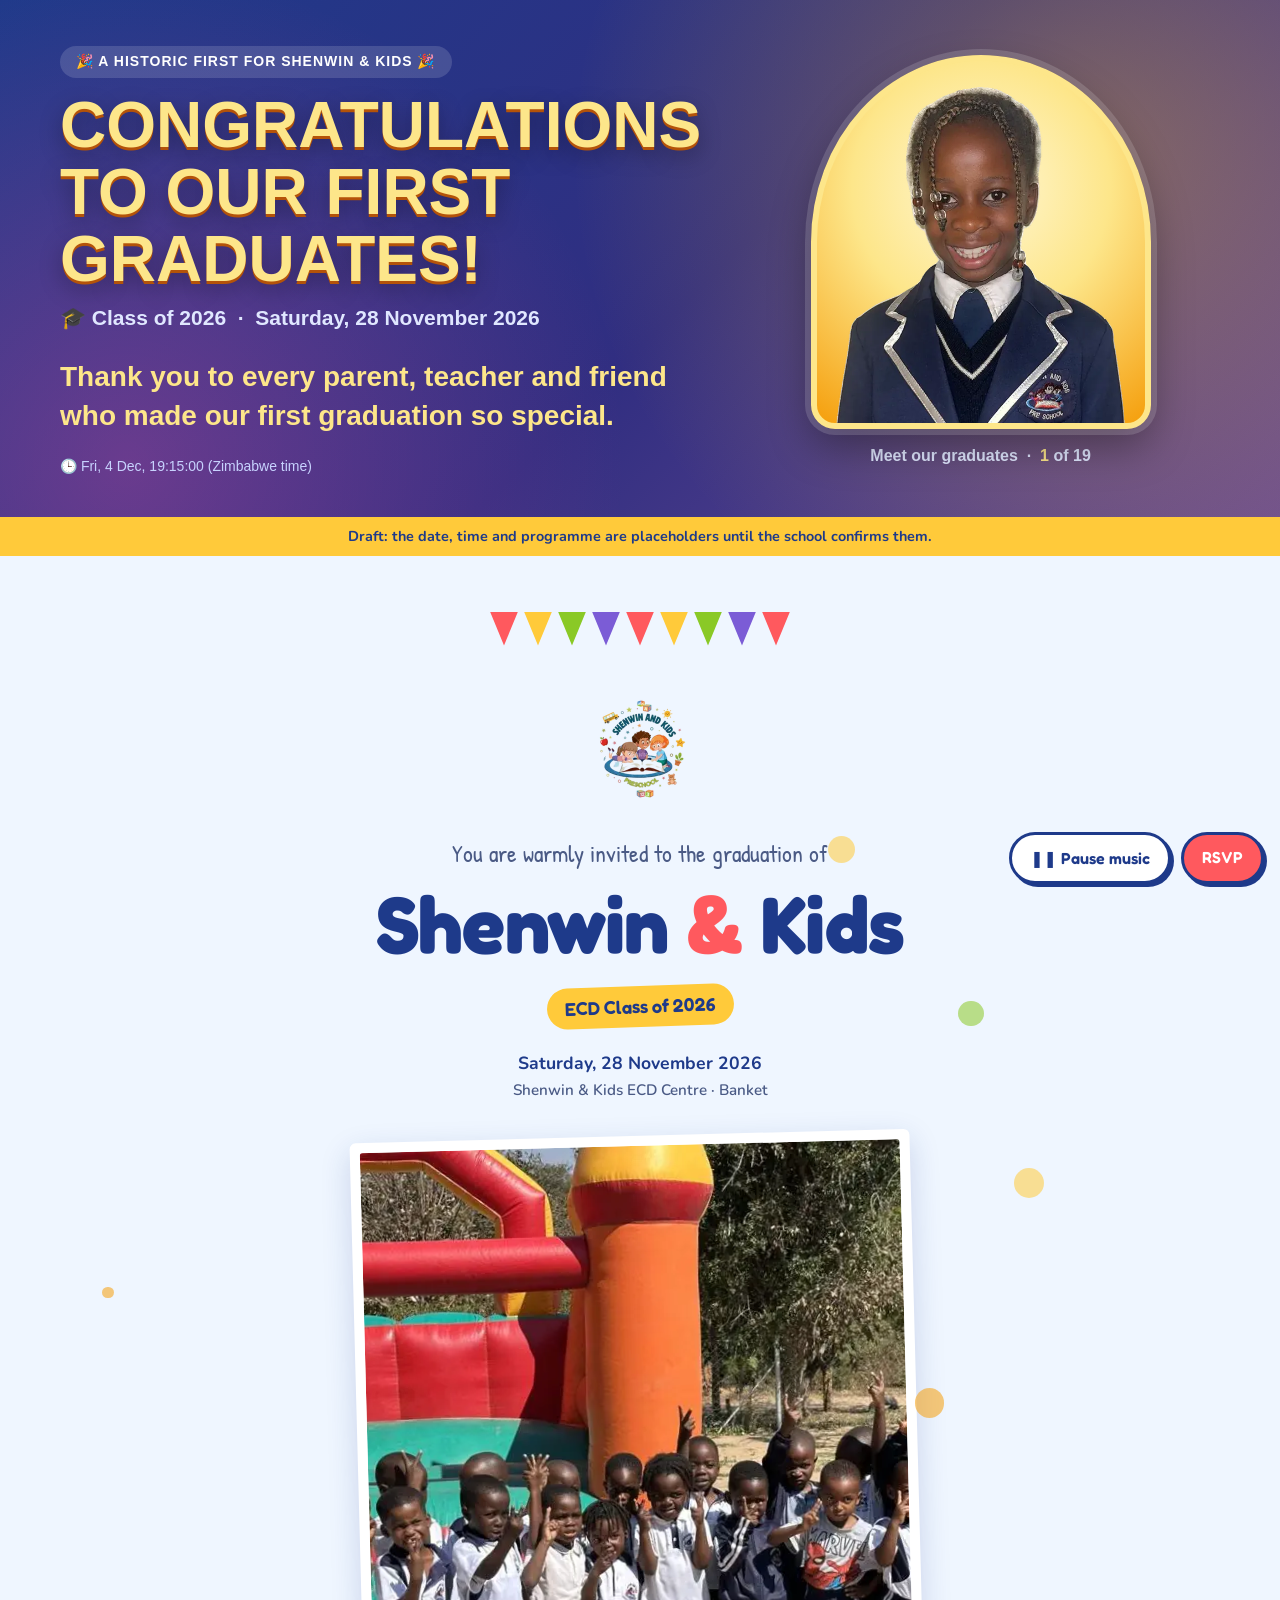
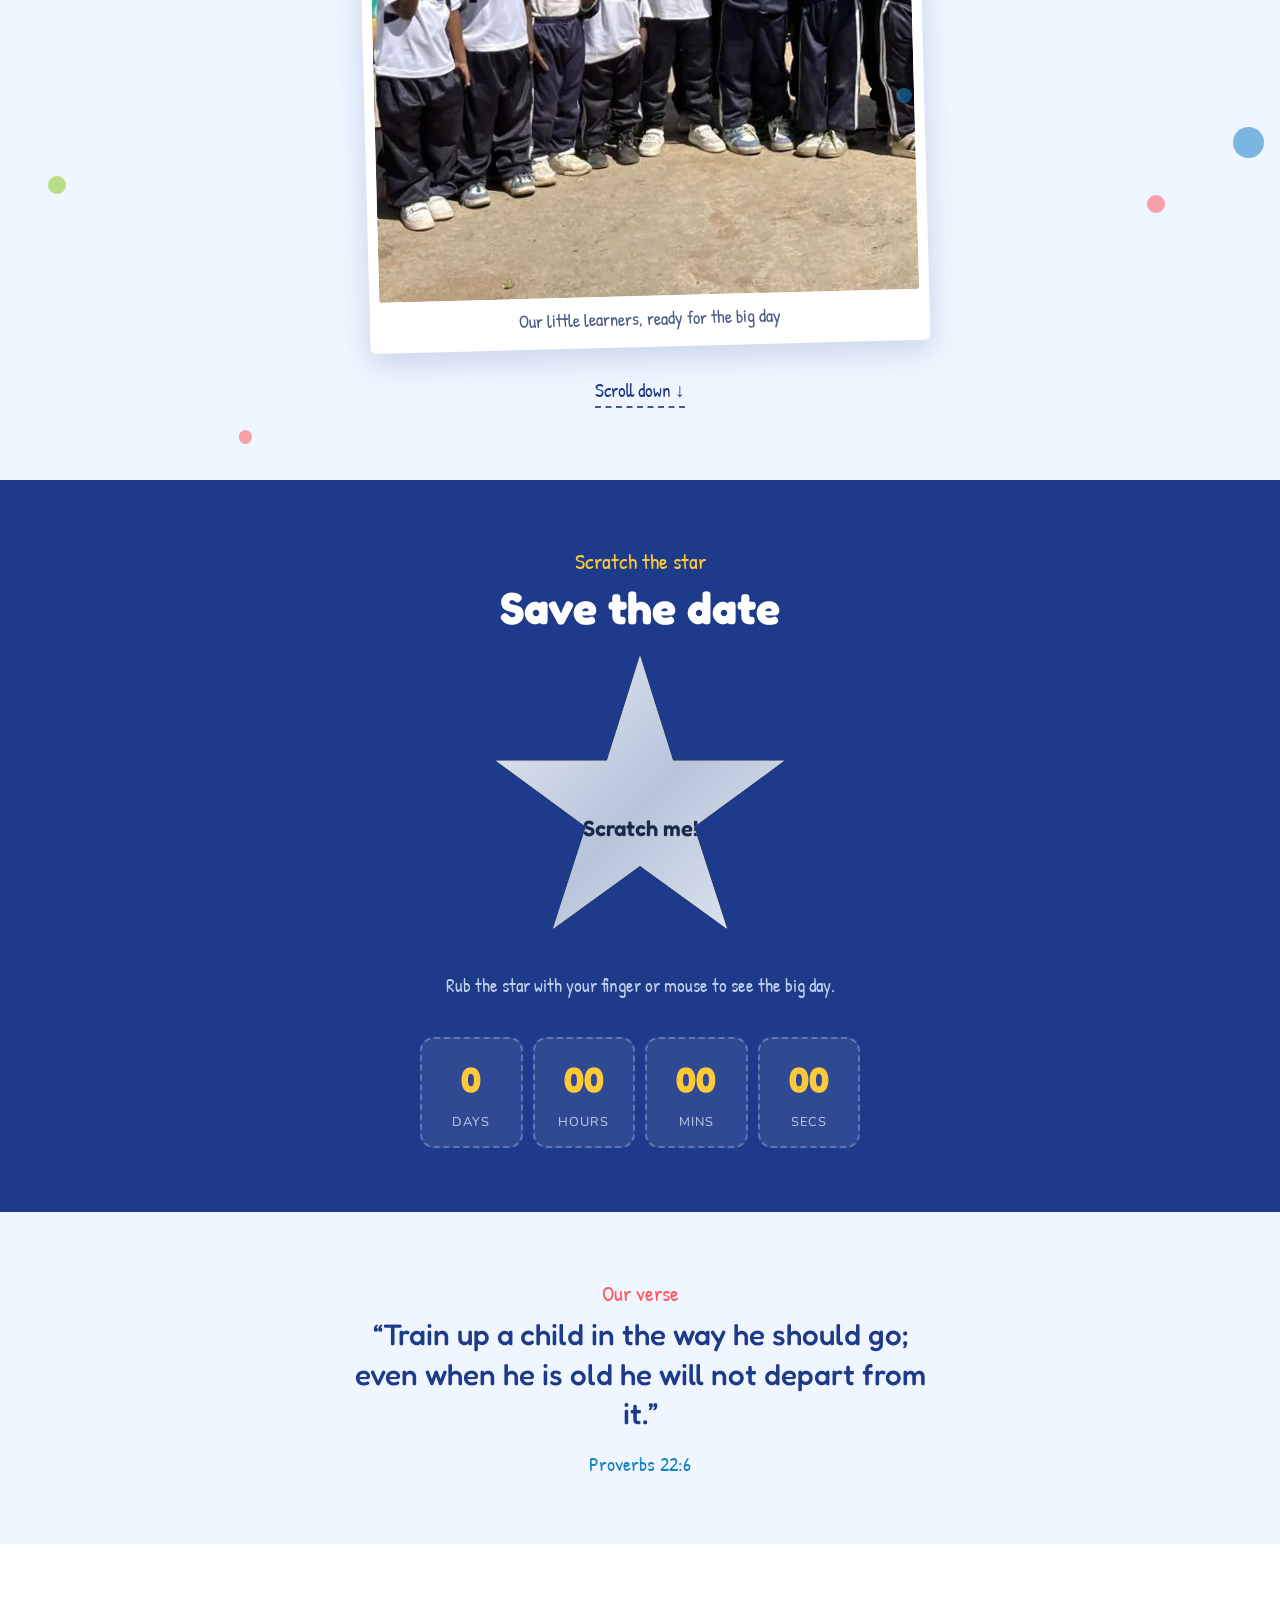
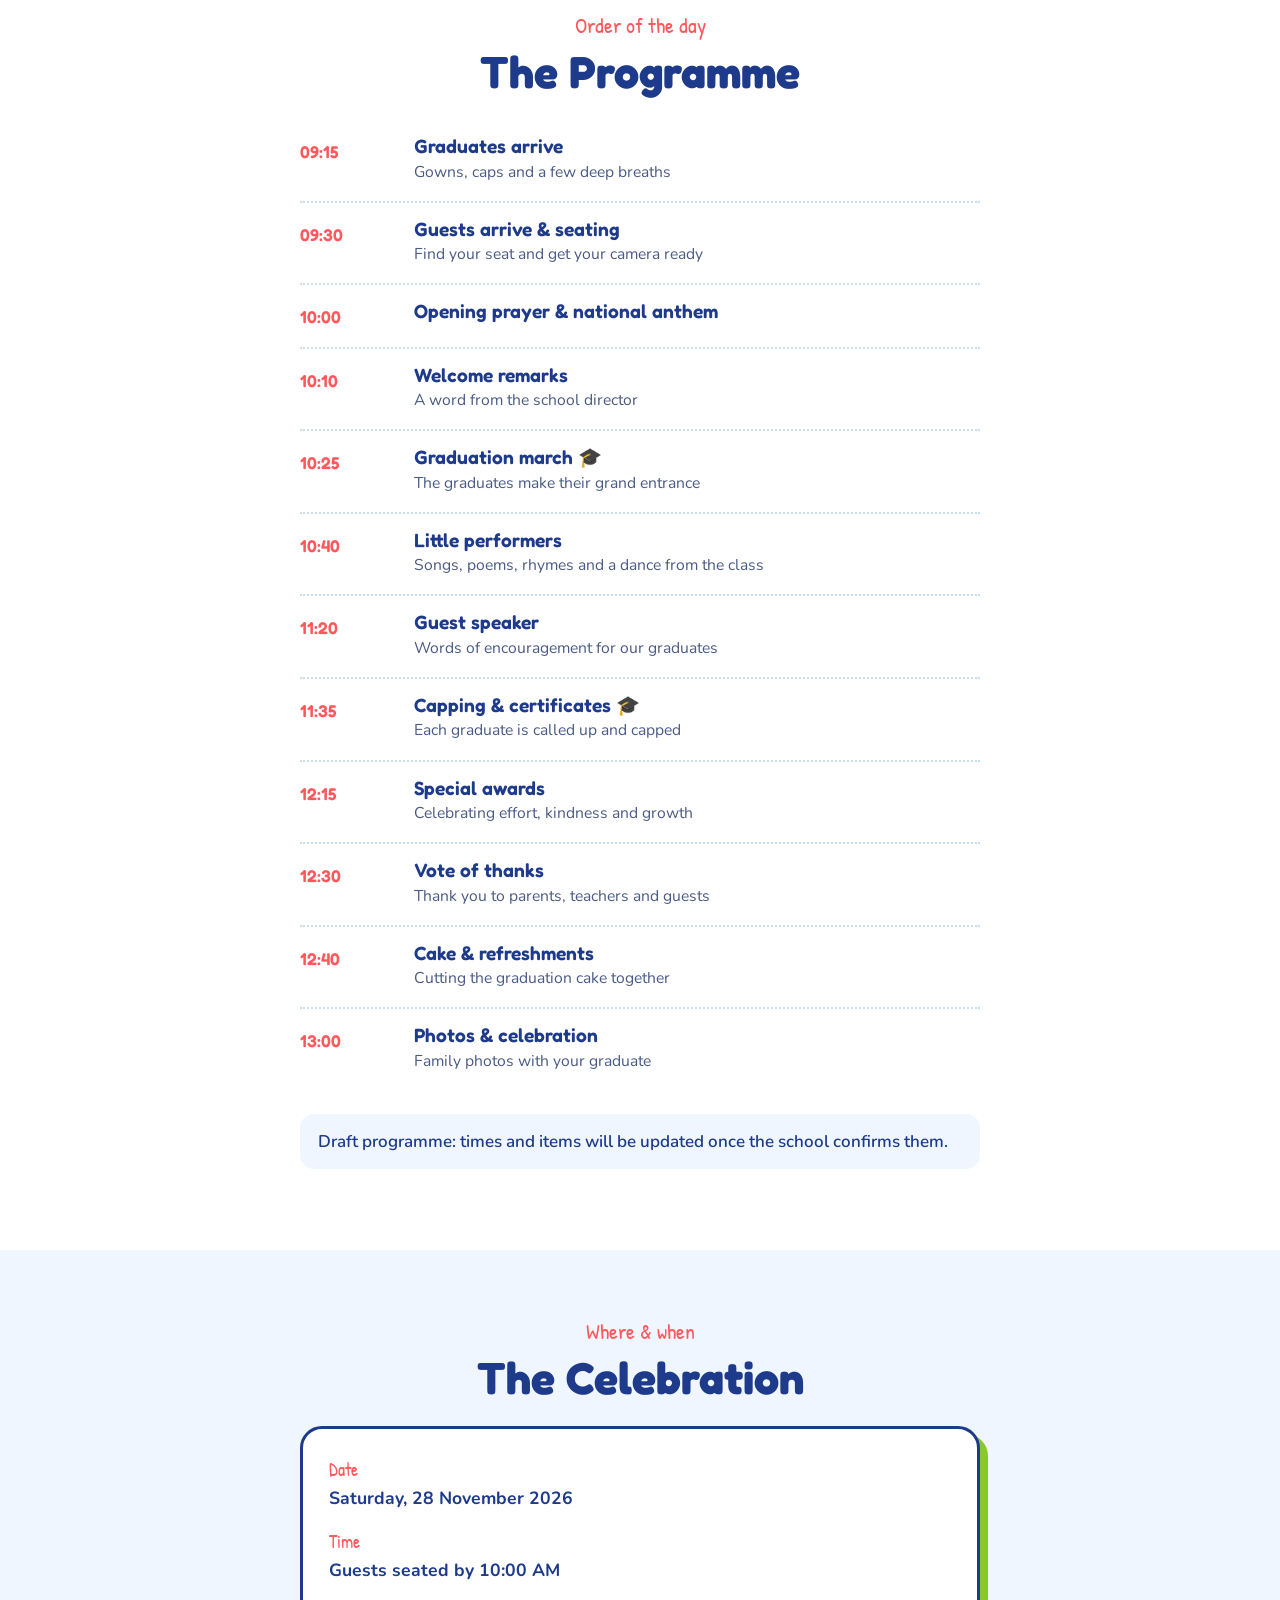
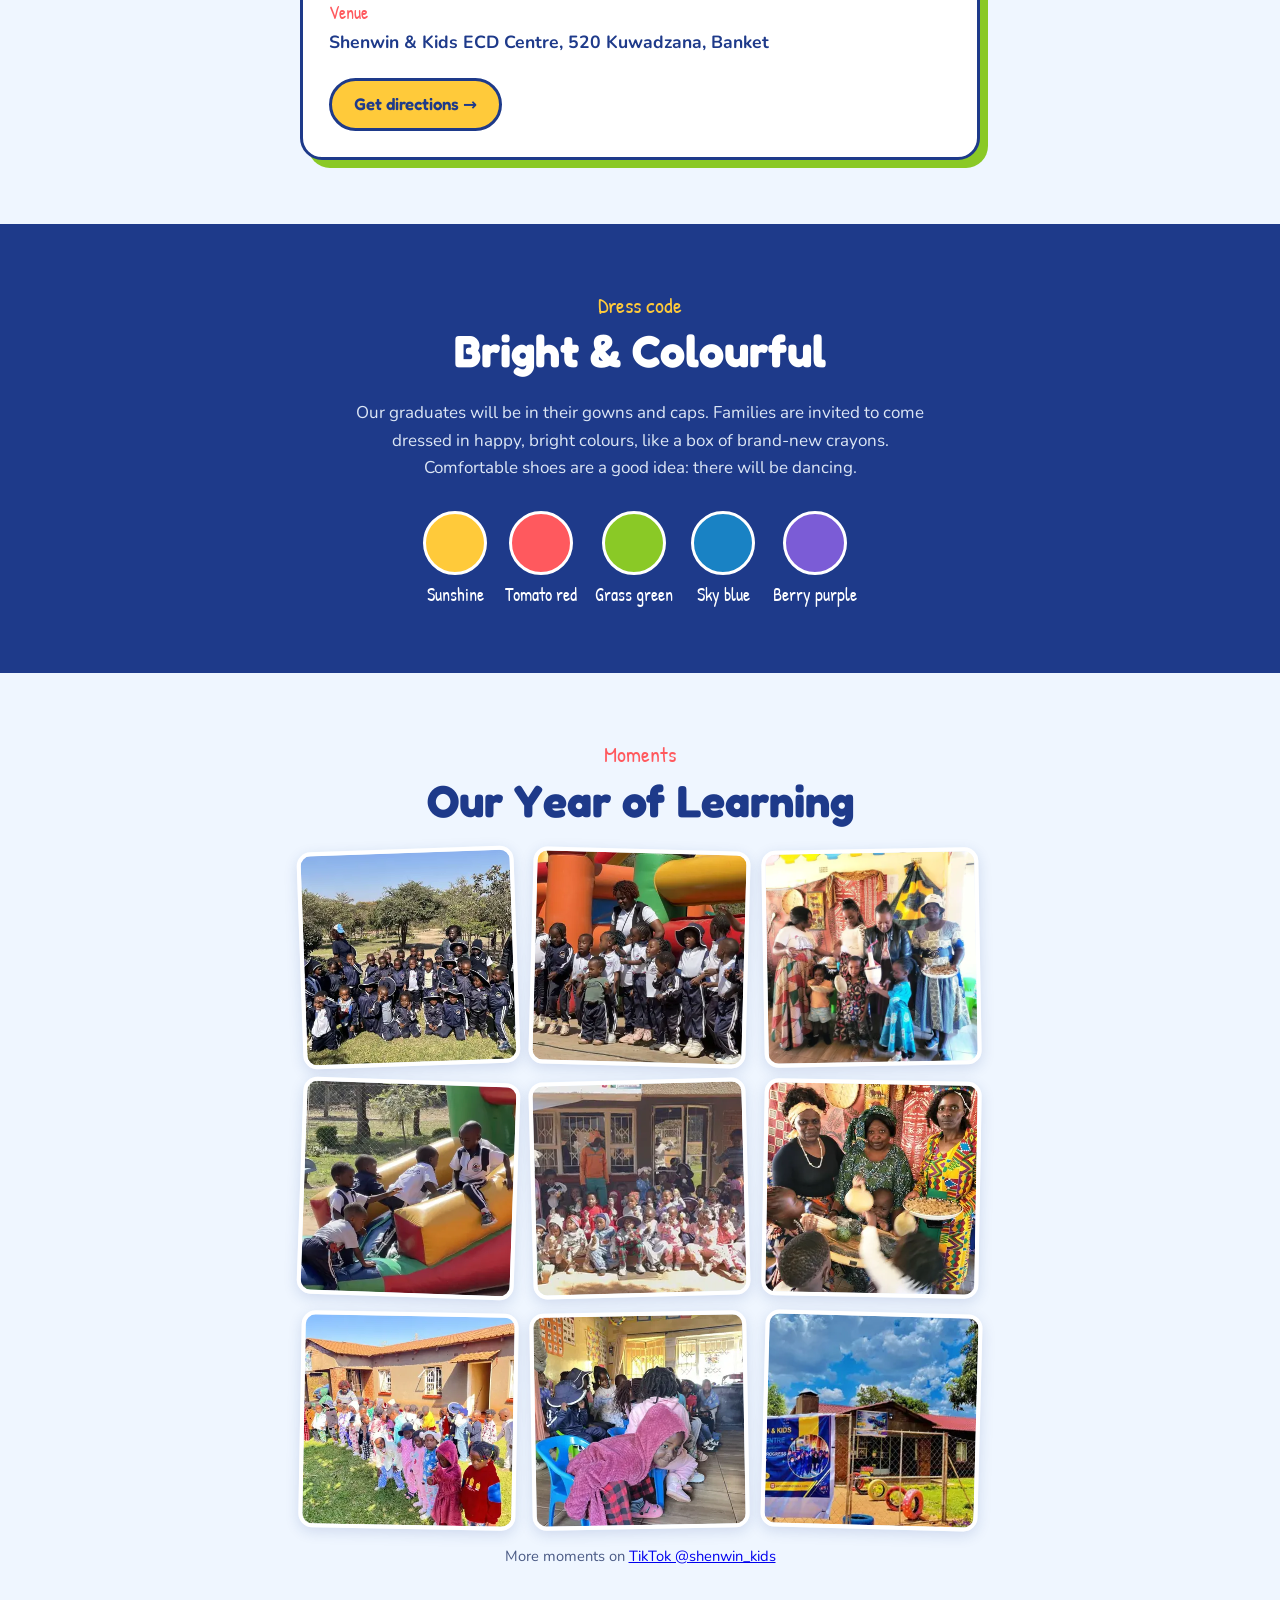
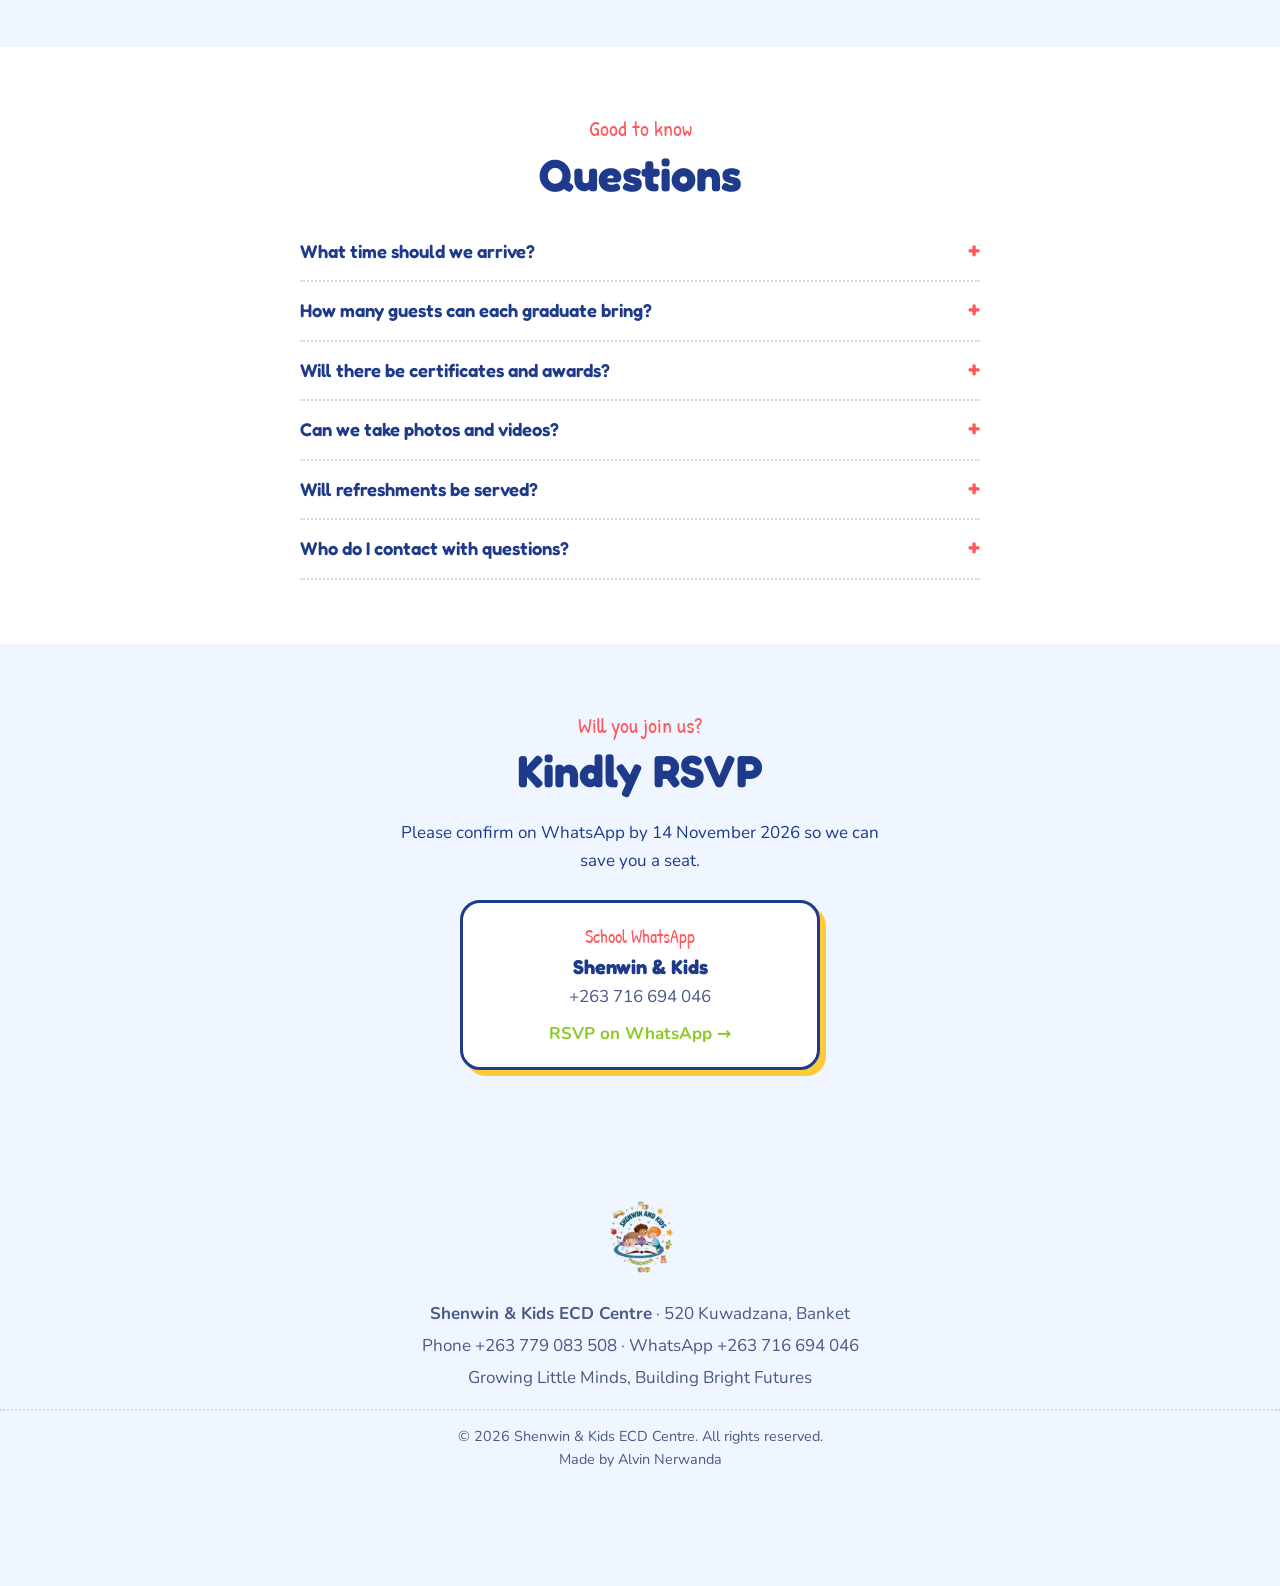
<file: docs/graduation/index.html>
<!doctype html><html lang="en"><head><meta charset=utf8><meta name="description" content="You are warmly invited to the first ever graduation of Shenwin &amp; Kids ECD Centre, Class of 2026. Saturday, 28 November 2026.">
<meta property="og:type" content="website">
<meta property="og:title" content="🎓 Shenwin &amp; Kids Graduation – Class of 2026">
<meta property="og:description" content="You are warmly invited! Saturday, 28 November 2026. Tap to see the countdown, programme and RSVP.">
<meta property="og:image" content="https://shenwinkids.co.zw/graduation/img/share.jpg">
<meta property="og:image:width" content="1200"><meta property="og:image:height" content="630">
<meta property="og:url" content="https://shenwinkids.co.zw/graduation/">
<link rel="icon" type="image/webp" href="img/logo.webp"><meta name=viewport content="width=device-width,initial-scale=1,viewport-fit=cover"><style>:root{color-scheme:light;box-sizing:border-box;padding-top:env(safe-area-inset-top,0px);padding-bottom:env(safe-area-inset-bottom,0px)}html{scroll-padding-top:env(safe-area-inset-top,0px)}body{margin:0;padding:0;font:14px -apple-system,BlinkMacSystemFont,sans-serif;background:#fff;color:#000}img{max-width:100%}[hidden]:not([hidden=until-found i]){display:none!important}</style></head><body>
<title>Shenwin &amp; Kids Graduation</title>
<style>
/* fonts stored with the page (no outside downloads, so nothing can hold up the page) */
@font-face{font-family:"Fredoka";font-style:normal;font-weight:500;font-display:swap;src:url(fonts/fredoka-latin-500-normal.woff2) format("woff2")}
@font-face{font-family:"Fredoka";font-style:normal;font-weight:600;font-display:swap;src:url(fonts/fredoka-latin-600-normal.woff2) format("woff2")}
@font-face{font-family:"Fredoka";font-style:normal;font-weight:700;font-display:swap;src:url(fonts/fredoka-latin-700-normal.woff2) format("woff2")}
@font-face{font-family:"Nunito";font-style:normal;font-weight:400;font-display:swap;src:url(fonts/nunito-latin-400-normal.woff2) format("woff2")}
@font-face{font-family:"Nunito";font-style:normal;font-weight:600;font-display:swap;src:url(fonts/nunito-latin-600-normal.woff2) format("woff2")}
@font-face{font-family:"Nunito";font-style:normal;font-weight:700;font-display:swap;src:url(fonts/nunito-latin-700-normal.woff2) format("woff2")}
@font-face{font-family:"Patrick Hand";font-style:normal;font-weight:400;font-display:swap;src:url(fonts/patrick-hand-latin-400-normal.woff2) format("woff2")}
</style>
<style>
/* Layout: one narrow "storybook" column on sky paper; sections alternate paper / chalk-navy bands, crayon accents */
:root{
  /* Shenwin & Kids brand: school navy, amber, plus the logo's crayon colours */
  --sky:#EFF6FF; --paper:#FFFFFF; --ink:#1E3A8A; --ink-soft:#4A5A85;
  --sun:#FFCA3A; --amber:#F59E0B; --tomato:#FF595E; --grass:#8AC926; --blue:#1982C4; --berry:#7B5CD6; --line:#C9DDEC;
  --display:"Fredoka","Baloo 2","Trebuchet MS",system-ui,sans-serif;
  --body:"Nunito","Segoe UI",system-ui,sans-serif;
  --hand:"Patrick Hand","Comic Sans MS","Segoe Print",cursive;
  color-scheme:light;
}
*{box-sizing:border-box}
html{scroll-behavior:smooth}
@media (prefers-reduced-motion:reduce){html{scroll-behavior:auto}*{animation:none!important;transition:none!important}}
body{background:var(--sky);color:var(--ink);font-family:var(--body);font-size:17px;line-height:1.6;margin:0}
.wrap{max-width:720px;margin:0 auto;padding-inline:20px}
h1,h2,h3{font-family:var(--display);text-wrap:balance;margin:0;line-height:1.1}
.eyebrow{font-family:var(--hand);font-size:1.35rem;color:var(--tomato);display:block;margin-bottom:.25rem}
section{padding-block:64px}
section h2{font-size:clamp(2rem,6vw,2.8rem);margin-bottom:1.5rem}
.center{text-align:center}

/* crayon squiggle under headings */
.squig{display:block;width:120px;height:12px;margin:.6rem auto 0}

/* HERO */
.hero{position:relative;overflow:hidden;padding-block:56px 72px;text-align:center}
.bunting{display:flex;justify-content:center;gap:6px;margin-bottom:28px}
.bunting span{width:28px;height:34px;clip-path:polygon(0 0,100% 0,50% 100%)}
.bunting span:nth-child(4n+1){background:var(--tomato)}
.bunting span:nth-child(4n+2){background:var(--sun)}
.bunting span:nth-child(4n+3){background:var(--grass)}
.bunting span:nth-child(4n+4){background:var(--berry)}
.cap{width:150px;height:auto;margin:0 auto 10px;display:block;animation:bob 3.5s ease-in-out infinite}
.hero-photo{margin:34px auto 0;max-width:560px;background:var(--paper);padding:10px 10px 14px;border-radius:6px;box-shadow:0 10px 30px rgba(30,58,138,.18);transform:rotate(-1.5deg)}
.hero-photo img{display:block;width:100%;aspect-ratio:4/3;object-fit:cover;border-radius:3px}
.hero-photo figcaption{font-family:var(--hand);font-size:1.15rem;color:var(--ink-soft);margin-top:8px}
.grid img{display:block;width:100%;aspect-ratio:1;max-width:100%;object-fit:cover;border-radius:14px;border:4px solid var(--paper);box-shadow:0 4px 14px rgba(30,58,138,.15);transform:rotate(var(--r,0deg));transition:transform .2s}
.grid img:hover{transform:rotate(0) scale(1.04)}
@keyframes bob{50%{transform:translateY(-8px) rotate(-3deg)}}
.hero p.lead{font-family:var(--hand);font-size:1.5rem;color:var(--ink-soft);margin:0 0 .5rem}
.hero h1{font-size:clamp(2.8rem,11vw,5rem);font-weight:700;letter-spacing:-.01em}
.hero h1 .amp{color:var(--tomato)}
.hero .class{display:inline-block;margin-top:18px;background:var(--sun);font-family:var(--display);font-weight:600;font-size:1.15rem;padding:6px 18px;border-radius:999px;transform:rotate(-2deg)}
.hero .when{margin-top:22px;font-weight:700;font-size:1.1rem}
.hero .when small{display:block;font-weight:600;color:var(--ink-soft);font-size:.95rem}
.scroll{display:inline-block;margin-top:28px;font-family:var(--hand);font-size:1.2rem;color:var(--ink);text-decoration:none;border-bottom:2px dashed var(--ink-soft)}
.dot{position:absolute;border-radius:50%;opacity:.55;pointer-events:none}

/* SCRATCH */
.scratch-band{background:var(--ink);color:#fff}
.scratch-band .eyebrow{color:var(--sun)}
.scratch-band h2{color:#fff}
.star-box{position:relative;width:min(300px,80vw);aspect-ratio:1;max-width:100%;margin:8px auto 0}
.star-under{position:absolute;inset:0;display:flex;flex-direction:column;align-items:center;justify-content:center;
  background:var(--sun);color:var(--ink);clip-path:polygon(50% 0%,61% 35%,98% 35%,68% 57%,79% 91%,50% 70%,21% 91%,32% 57%,2% 35%,39% 35%);text-align:center;padding-top:14px}
.star-under .d{font-family:var(--display);font-weight:700;font-size:clamp(2rem,9vw,2.8rem);line-height:1}
.star-under .m{font-family:var(--display);font-weight:600;font-size:1.15rem}
.star-under .y{font-family:var(--hand);font-size:1.1rem}
#scratch{position:absolute;inset:0;width:100%;height:100%;touch-action:none;cursor:grab;clip-path:polygon(50% 0%,61% 35%,98% 35%,68% 57%,79% 91%,50% 70%,21% 91%,32% 57%,2% 35%,39% 35%)}
.hint{font-family:var(--hand);font-size:1.2rem;color:#BFD0EA;margin-top:14px}
.count{display:grid;grid-template-columns:repeat(4,1fr);gap:10px;max-width:440px;margin:36px auto 0}
.count div{background:rgba(255,255,255,.08);border:2px dashed rgba(255,255,255,.25);border-radius:14px;padding:12px 4px}
.count b{display:block;font-family:var(--display);font-size:clamp(1.6rem,7vw,2.2rem);font-variant-numeric:tabular-nums;color:var(--sun)}
.count span{font-size:.8rem;letter-spacing:.08em;text-transform:uppercase;color:#BFD0EA}
#confetti{position:fixed;inset:0;pointer-events:none;z-index:50}

/* MOTTO */
.motto blockquote{margin:0 auto;max-width:34ch;font-family:var(--display);font-weight:500;font-size:clamp(1.4rem,4.5vw,1.85rem);line-height:1.35}
.motto cite{display:block;margin-top:14px;font-family:var(--hand);font-style:normal;font-size:1.25rem;color:var(--grass)}

/* PROGRAMME */
.prog{background:var(--paper)}
.timeline{list-style:none;margin:0;padding:0;display:grid;gap:0;position:relative}
.timeline li{display:grid;grid-template-columns:96px 1fr;gap:18px;padding-block:16px;border-bottom:2px dotted var(--line)}
.timeline li:last-child{border-bottom:0}
.timeline time{font-family:var(--display);font-weight:600;color:var(--tomato);font-variant-numeric:tabular-nums;padding-top:2px}
.timeline h3{font-size:1.2rem;font-weight:600}
.timeline p{margin:.15rem 0 0;color:var(--ink-soft);font-size:.98rem}
.timeline li.big h3::after{content:" 🎓";}
.note{margin-top:24px;background:var(--sky);border-radius:14px;padding:14px 18px;font-weight:600}

/* VENUE */
.venue-card{background:var(--paper);border:3px solid var(--ink);border-radius:22px;padding:26px;box-shadow:8px 8px 0 var(--grass)}
.venue-card dl{margin:0;display:grid;gap:14px}
.venue-card dt{font-family:var(--hand);font-size:1.15rem;color:var(--tomato)}
.venue-card dd{margin:0;font-weight:700;font-size:1.1rem}
.btn{display:inline-flex;align-items:center;gap:8px;font-family:var(--display);font-weight:600;font-size:1.05rem;text-decoration:none;color:var(--ink);background:var(--sun);border:3px solid var(--ink);border-radius:999px;padding:10px 22px;margin-top:22px;transition:transform .15s}
.btn:hover{transform:translateY(-2px) rotate(-1deg)}
.btn:focus-visible,a:focus-visible,button:focus-visible,summary:focus-visible{outline:3px solid var(--berry);outline-offset:3px}

/* DRESS */
.dress{background:var(--ink);color:#fff}
.dress h2{color:#fff}.dress .eyebrow{color:var(--sun)}
.dress p{max-width:58ch;margin:0 auto;color:#DCE6F5}
.swatches{display:flex;flex-wrap:wrap;justify-content:center;gap:18px;margin-top:30px}
.swatches figure{margin:0;text-align:center;font-family:var(--hand);font-size:1.1rem}
.swatches i{display:block;width:64px;height:64px;border-radius:50%;border:3px solid #fff;margin:0 auto 6px}

/* GALLERY */
.grid{display:grid;grid-template-columns:repeat(3,1fr);gap:14px}
.tile{aspect-ratio:1;max-width:100%;border-radius:18px;display:flex;flex-direction:column;align-items:center;justify-content:center;gap:6px;font-family:var(--hand);font-size:1.1rem;color:var(--ink);border:3px solid var(--ink);transform:rotate(var(--r,0deg));transition:transform .2s;text-align:center;padding:8px}
.tile:hover{transform:rotate(0) scale(1.03)}
.tile svg{width:48%;height:auto}
@media (max-width:520px){.grid{gap:8px}}
.contacts{max-width:360px;margin:0 auto}
.small{font-size:.92rem;color:var(--ink-soft);margin-top:16px}

/* FAQ */
.faq{background:var(--paper)}
details{border-bottom:2px dotted var(--line);padding-block:14px}
summary{cursor:pointer;font-family:var(--display);font-weight:600;font-size:1.15rem;list-style:none;display:flex;justify-content:space-between;gap:16px}
summary::-webkit-details-marker{display:none}
summary::after{content:"+";color:var(--tomato);font-size:1.5rem;line-height:1}
details[open] summary::after{content:"–"}
details p{margin:.6rem 0 0;color:var(--ink-soft)}

/* RSVP */
.rsvp p{max-width:48ch;margin:0 auto 26px}
.contacts{display:grid;grid-template-columns:repeat(auto-fit,minmax(230px,1fr));gap:16px}
.contact{display:block;text-decoration:none;color:var(--ink);background:var(--paper);border:3px solid var(--ink);border-radius:20px;padding:20px;box-shadow:6px 6px 0 var(--sun);transition:transform .15s;min-width:0}
.contact:hover{transform:translate(-2px,-2px)}
.contact small{font-family:var(--hand);font-size:1.1rem;color:var(--tomato);display:block}
.contact strong{font-family:var(--display);font-size:1.25rem;display:block}
.contact span{font-variant-numeric:tabular-nums;color:var(--ink-soft);user-select:all}
.contact em{display:inline-block;margin-top:10px;font-style:normal;font-weight:700;color:var(--grass)}

footer{padding-block:48px 110px;text-align:center}
footer .mono{font-family:var(--display);font-weight:700;font-size:2.2rem;color:var(--tomato)}
footer p{margin:.3rem 0;color:var(--ink-soft)}
footer .copy{margin-top:18px;padding-top:14px;border-top:2px dotted var(--line);font-size:.9rem}

/* floating bar */
.fab{position:fixed;right:16px;bottom:calc(16px + env(safe-area-inset-bottom,0px));display:flex;gap:10px;z-index:40}
.fab button,.fab a{font-family:var(--display);font-weight:600;font-size:1rem;border:3px solid var(--ink);border-radius:999px;padding:10px 18px;cursor:pointer;text-decoration:none;color:var(--ink);background:var(--paper);box-shadow:3px 3px 0 var(--ink)}
.fab a{background:var(--tomato);color:#fff}
/* graduation banner: copied from the school website (style.css) */
.grad-banner{font-family:Arial,Helvetica,sans-serif;line-height:1.4}
.grad-banner h2{font-family:Arial,Helvetica,sans-serif}
.grad-banner {
    position: relative;
    overflow: hidden;

    padding: 46px 60px 40px;

    color: #ffffff;
    background:
        radial-gradient(circle at 85% 30%, rgba(251, 191, 36, 0.35), transparent 45%),
        radial-gradient(circle at 10% 90%, rgba(255, 79, 163, 0.30), transparent 40%),
        linear-gradient(135deg, #1e3a8a 0%, #312e81 55%, #6a4c93 100%);
}

.grad-inner {
    position: relative;
    z-index: 2;

    max-width: 1200px;
    margin: 0 auto;

    display: grid;
    grid-template-columns: 1.3fr 1fr;
    align-items: center;
    gap: 40px;
}

.grad-kicker {
    display: inline-block;

    padding: 6px 16px;
    margin-bottom: 14px;

    border-radius: 999px;
    background-color: rgba(255, 255, 255, 0.14);

    font-size: 14px;
    font-weight: 700;
    letter-spacing: 1px;
    text-transform: uppercase;
}

.grad-title {
    margin: 0 0 10px;

    font-size: clamp(34px, 5.2vw, 64px);
    line-height: 1.05;
    font-weight: 900;
    text-transform: uppercase;

    color: #fde68a;
    text-shadow:
        0 3px 0 #b45309,
        0 8px 22px rgba(0, 0, 0, 0.35);

    animation: grad-shout 1.6s ease-in-out infinite;
    transform-origin: left center;
}

@keyframes grad-shout {
    0%, 100% { transform: scale(1); }
    50%      { transform: scale(1.04); }
}

.grad-sub {
    margin: 0 0 24px;
    font-size: clamp(16px, 2vw, 21px);
    font-weight: 600;
    color: #e0e7ff;
}

.grad-boxes {
    display: flex;
    gap: 14px;
    flex-wrap: wrap;
}

.grad-boxes[hidden] {
    display: none;
}

.grad-box {
    min-width: 96px;
    padding: 14px 10px 10px;

    text-align: center;

    border-radius: 16px;
    background-color: rgba(255, 255, 255, 0.12);
    border: 2px solid rgba(253, 230, 138, 0.55);
    box-shadow: inset 0 -4px 0 rgba(0, 0, 0, 0.15);
}

.grad-box b {
    display: block;

    font-size: clamp(36px, 4.6vw, 56px);
    line-height: 1;
    font-weight: 900;
    font-variant-numeric: tabular-nums;
    color: #ffffff;
}

.grad-box span {
    display: block;
    margin-top: 6px;

    font-size: 12px;
    font-weight: 700;
    letter-spacing: 1.5px;
    text-transform: uppercase;
    color: #fde68a;
}

.grad-dayof {
    margin: 4px 0 0;
    font-size: clamp(20px, 2.6vw, 28px);
    font-weight: 800;
    color: #fde68a;
}

.grad-clock {
    margin: 22px 0 0;
    font-size: 14px;
    color: #c7d2fe;
    font-variant-numeric: tabular-nums;
}

/* ---- slideshow ---- */

.grad-show {
    text-align: center;
}

.grad-frame {
    position: relative;

    width: min(340px, 80vw);
    aspect-ratio: 1 / 1.1;
    margin: 0 auto;

    border-radius: 50% 50% 24px 24px;
    overflow: hidden;

    background:
        radial-gradient(circle at 50% 35%, #fff7d6 0%, #fde68a 45%, #f59e0b 100%);
    border: 6px solid #fde68a;
    box-shadow:
        0 0 0 6px rgba(255, 255, 255, 0.15),
        0 18px 40px rgba(0, 0, 0, 0.35);
}

.grad-frame img {
    position: absolute;
    left: 50%;
    bottom: 0;

    width: 88%;
    height: auto;

    opacity: 0;
    transform: translateX(-50%) scale(0.85) translateY(20px);
    transition:
        opacity 0.6s ease,
        transform 0.6s cubic-bezier(0.34, 1.56, 0.64, 1);
}

.grad-frame img.active {
    opacity: 1;
    transform: translateX(-50%) scale(1) translateY(0);
}

.grad-caption {
    margin: 16px 0 0;
    font-size: 16px;
    font-weight: 600;
    color: #e0e7ff;
}

.grad-caption b {
    color: #fde68a;
}

/* ---- confetti ---- */

.confetti {
    position: absolute;
    inset: 0;
    z-index: 1;
    pointer-events: none;
}

.confetti i {
    position: absolute;
    top: -20px;

    width: 9px;
    height: 15px;
    border-radius: 2px;
    opacity: 0.85;

    animation-name: confetti-fall;
    animation-timing-function: linear;
    animation-iteration-count: infinite;
}

.confetti i:nth-child(3n) {
    width: 8px;
    height: 8px;
    border-radius: 50%;
}

@keyframes confetti-fall {
    0%   { transform: translateY(-20px) rotate(0deg); }
    100% { transform: translateY(900px) rotate(720deg); }
}

@media (prefers-reduced-motion: reduce) {
    .grad-title,
    .confetti i {
        animation: none;
    }
    .confetti {
        display: none;
    }
}

/* ---- tablet / phone ---- */

@media (max-width: 1024px) {
    .grad-banner {
        padding: 40px 30px 36px;
    }
}

@media (max-width: 768px) {
    .grad-banner {
        padding: 34px 16px 30px;
    }

    .grad-inner {
        grid-template-columns: 1fr;
        gap: 26px;
        text-align: center;
    }

    .grad-title {
        transform-origin: center;
    }

    .grad-boxes {
        justify-content: center;
        gap: 8px;
    }

    .grad-box {
        min-width: 72px;
        padding: 10px 6px 8px;
    }

    .grad-box span {
        font-size: 10px;
        letter-spacing: 1px;
    }

    .grad-frame {
        width: min(260px, 72vw);
    }
}
.sample{background:var(--sun);color:var(--ink);text-align:center;font-weight:700;font-size:.9rem;padding:8px 16px}
</style>

<section class="grad-banner" id="graduation" aria-label="First graduation countdown">

    <div class="confetti" aria-hidden="true"><i style="left:41%;background:#ff595e;animation-delay:-3.2s;animation-duration:6.2s"></i><i style="left:68%;background:#ffca3a;animation-delay:-2.9s;animation-duration:6.3s"></i><i style="left:64%;background:#ff595e;animation-delay:-0.3s;animation-duration:8.2s"></i><i style="left:8%;background:#ff595e;animation-delay:-0.7s;animation-duration:8.1s"></i><i style="left:72%;background:#ffca3a;animation-delay:-7.6s;animation-duration:9.2s"></i><i style="left:74%;background:#ffca3a;animation-delay:-4.6s;animation-duration:8.0s"></i><i style="left:28%;background:#ffca3a;animation-delay:-4.5s;animation-duration:6.7s"></i><i style="left:53%;background:#ff595e;animation-delay:-4.3s;animation-duration:8.9s"></i><i style="left:71%;background:#fbbf24;animation-delay:-5.5s;animation-duration:6.5s"></i><i style="left:73%;background:#ffffff;animation-delay:-1.5s;animation-duration:6.5s"></i><i style="left:91%;background:#ffca3a;animation-delay:-4.5s;animation-duration:9.1s"></i><i style="left:63%;background:#ffffff;animation-delay:-4.3s;animation-duration:9.9s"></i><i style="left:59%;background:#ff4fa3;animation-delay:-7.4s;animation-duration:7.8s"></i><i style="left:31%;background:#fbbf24;animation-delay:-1.4s;animation-duration:9.9s"></i><i style="left:10%;background:#ff4fa3;animation-delay:-2.4s;animation-duration:8.5s"></i><i style="left:43%;background:#ffffff;animation-delay:-3.6s;animation-duration:9.0s"></i><i style="left:9%;background:#ffca3a;animation-delay:-4.1s;animation-duration:6.8s"></i><i style="left:43%;background:#ff595e;animation-delay:-7.5s;animation-duration:8.1s"></i><i style="left:85%;background:#ffca3a;animation-delay:-6.1s;animation-duration:8.9s"></i><i style="left:40%;background:#8ac926;animation-delay:-5.6s;animation-duration:9.0s"></i><i style="left:74%;background:#fbbf24;animation-delay:-3.6s;animation-duration:10.2s"></i><i style="left:34%;background:#1982c4;animation-delay:-5.6s;animation-duration:6.3s"></i><i style="left:93%;background:#ffffff;animation-delay:-2.5s;animation-duration:8.9s"></i><i style="left:87%;background:#fbbf24;animation-delay:-3.6s;animation-duration:9.6s"></i><i style="left:85%;background:#8ac926;animation-delay:-0.2s;animation-duration:8.3s"></i><i style="left:21%;background:#ff4fa3;animation-delay:-0.9s;animation-duration:6.3s"></i><i style="left:98%;background:#8ac926;animation-delay:-1.0s;animation-duration:7.2s"></i><i style="left:50%;background:#fbbf24;animation-delay:-4.0s;animation-duration:6.8s"></i><i style="left:51%;background:#ff4fa3;animation-delay:-2.2s;animation-duration:6.7s"></i><i style="left:55%;background:#fbbf24;animation-delay:-4.4s;animation-duration:9.5s"></i><i style="left:45%;background:#ffffff;animation-delay:-7.1s;animation-duration:10.8s"></i><i style="left:19%;background:#ffca3a;animation-delay:-1.4s;animation-duration:7.2s"></i><i style="left:29%;background:#ffca3a;animation-delay:-3.9s;animation-duration:8.9s"></i><i style="left:33%;background:#8ac926;animation-delay:-0.0s;animation-duration:8.1s"></i><i style="left:47%;background:#ff4fa3;animation-delay:-4.5s;animation-duration:10.8s"></i><i style="left:88%;background:#fbbf24;animation-delay:-4.1s;animation-duration:9.1s"></i></div>

    <div class="grad-inner">

        <div class="grad-text">

            <span class="grad-kicker">🎉 A historic first for Shenwin &amp; Kids 🎉</span>

            <h2 class="grad-title js-grad-title">Our First Ever Graduation!</h2>

            <p class="grad-sub">🎓 Class of 2026 &nbsp;·&nbsp; Saturday, 28 November 2026</p>

            <div class="grad-boxes js-grad-boxes" aria-live="off">
                <div class="grad-box"><b data-cd="days">--</b><span>Days</span></div>
                <div class="grad-box"><b data-cd="hours">--</b><span>Hours</span></div>
                <div class="grad-box"><b data-cd="minutes">--</b><span>Minutes</span></div>
                <div class="grad-box"><b data-cd="seconds">--</b><span>Seconds</span></div>
            </div>

            <p class="grad-dayof js-grad-dayof" hidden></p>

            <p class="grad-clock">
                <span aria-hidden="true">🕒</span>
                <span class="js-clock"></span>
            </p>

        </div>

        <div class="grad-show">
            <div class="grad-frame js-grad-slides">
                <img src="img/graduates/graduate01.webp?v=2" alt="Shenwin &amp; Kids graduate" class="active" decoding="async">
                <img src="img/graduates/graduate02.webp?v=2" alt="Shenwin &amp; Kids graduate" decoding="async">
                <img data-src="img/graduates/graduate03.webp?v=2" alt="Shenwin &amp; Kids graduate" decoding="async">
                <img data-src="img/graduates/graduate04.webp?v=2" alt="Shenwin &amp; Kids graduate" decoding="async">
                <img data-src="img/graduates/graduate05.webp?v=2" alt="Shenwin &amp; Kids graduate" decoding="async">
                <img data-src="img/graduates/graduate06.webp?v=2" alt="Shenwin &amp; Kids graduate" decoding="async">
                <img data-src="img/graduates/graduate07.webp?v=2" alt="Shenwin &amp; Kids graduate" decoding="async">
                <img data-src="img/graduates/graduate08.webp?v=2" alt="Shenwin &amp; Kids graduate" decoding="async">
                <img data-src="img/graduates/graduate09.webp?v=2" alt="Shenwin &amp; Kids graduate" decoding="async">
                <img data-src="img/graduates/graduate10.webp?v=2" alt="Shenwin &amp; Kids graduate" decoding="async">
                <img data-src="img/graduates/graduate11.webp?v=2" alt="Shenwin &amp; Kids graduate" decoding="async">
                <img data-src="img/graduates/graduate12.webp?v=2" alt="Shenwin &amp; Kids graduate" decoding="async">
                <img data-src="img/graduates/graduate13.webp?v=2" alt="Shenwin &amp; Kids graduate" decoding="async">
                <img data-src="img/graduates/graduate14.webp?v=2" alt="Shenwin &amp; Kids graduate" decoding="async">
                <img data-src="img/graduates/graduate15.webp?v=2" alt="Shenwin &amp; Kids graduate" decoding="async">
                <img data-src="img/graduates/graduate16.webp?v=2" alt="Shenwin &amp; Kids graduate" decoding="async">
                <img data-src="img/graduates/graduate17.webp?v=2" alt="Shenwin &amp; Kids graduate" decoding="async">
                <img data-src="img/graduates/graduate18.webp?v=2" alt="Shenwin &amp; Kids graduate" decoding="async">
                <img data-src="img/graduates/graduate19.webp?v=2" alt="Shenwin &amp; Kids graduate" decoding="async">
            </div>
            <p class="grad-caption">Meet our graduates &nbsp;·&nbsp; <b class="js-grad-n">1</b> of 19</p>
        </div>

    </div>

</section>
<div class="sample" id="sampleBar">Draft: the date, time and programme are placeholders until the school confirms them.</div>

<header class="hero" id="top">
  <div class="bunting" aria-hidden="true"><span></span><span></span><span></span><span></span><span></span><span></span><span></span><span></span><span></span></div>
  <img class="cap" src="img/logo.webp" alt="Shenwin and Kids logo" width="150" height="150">
  <div class="wrap">
    <p class="lead">You are warmly invited to the graduation of</p>
    <h1>Shenwin <span class="amp">&amp;</span> Kids</h1>
    <span class="class" id="classLabel">ECD Class of 2026</span>
    <p class="when"><span id="heroDate">Saturday, 28 November 2026</span><small id="heroVenue">Shenwin &amp; Kids ECD Centre · Harare</small></p>
    <figure class="hero-photo"><img src="img/activity1.webp" width="1000" height="750" fetchpriority="high" alt="Shenwin and Kids learners in uniform in front of a jumping castle"><figcaption>Our little learners, ready for the big day</figcaption></figure>
    <a class="scroll" href="#date">Scroll down ↓</a>
  </div>
</header>

<section class="scratch-band center" id="date">
  <div class="wrap">
    <span class="eyebrow">Scratch the star</span>
    <h2>Save the date</h2>
    <div class="star-box">
      <div class="star-under"><span class="d" id="starDay">28</span><span class="m" id="starMonth">November</span><span class="y" id="starTime">10:00 AM</span></div>
      <canvas id="scratch" aria-label="Scratch the gold star to reveal the date"></canvas>
    </div>
    <p class="hint">Rub the star with your finger or mouse to see the big day.</p>
    <div class="count" aria-live="polite">
      <div><b id="cd-d">--</b><span>Days</span></div>
      <div><b id="cd-h">--</b><span>Hours</span></div>
      <div><b id="cd-m">--</b><span>Mins</span></div>
      <div><b id="cd-s">--</b><span>Secs</span></div>
    </div>
  </div>
</section>

<section class="motto center">
  <div class="wrap">
    <span class="eyebrow">Our verse</span>
    <blockquote>“Train up a child in the way he should go; even when he is old he will not depart from it.”</blockquote>
    <cite style="color:var(--blue)">Proverbs 22:6</cite>
  </div>
</section>

<section class="prog" id="programme">
  <div class="wrap">
    <div class="center"><span class="eyebrow">Order of the day</span><h2>The Programme</h2></div>
    <ol class="timeline" id="timeline"></ol>
    <p class="note">Draft programme: times and items will be updated once the school confirms them.</p>
  </div>
</section>

<section class="venue" id="venue">
  <div class="wrap">
    <div class="center"><span class="eyebrow">Where &amp; when</span><h2>The Celebration</h2></div>
    <div class="venue-card">
      <dl>
        <div><dt>Date</dt><dd id="vDate">Saturday, 28 November 2026</dd></div>
        <div><dt>Time</dt><dd id="vTime">Guests seated by 10:00 AM</dd></div>
        <div><dt>Venue</dt><dd id="vVenue">Shenwin &amp; Kids ECD Centre, Harare</dd></div>
      </dl>
      <a class="btn" id="mapLink" href="https://www.google.com/maps/search/?api=1&query=Shenwin%20%26%20Kids%20Harare" target="_blank" rel="noopener">Get directions →</a>
    </div>
  </div>
</section>

<section class="dress center">
  <div class="wrap">
    <span class="eyebrow">Dress code</span>
    <h2>Bright &amp; Colourful</h2>
    <p>Our graduates will be in their gowns and caps. Families are invited to come dressed in happy, bright colours, like a box of brand-new crayons. Comfortable shoes are a good idea: there will be dancing.</p>
    <div class="swatches">
      <figure><i style="background:var(--sun)"></i>Sunshine</figure>
      <figure><i style="background:var(--tomato)"></i>Tomato red</figure>
      <figure><i style="background:var(--grass)"></i>Grass green</figure>
      <figure><i style="background:var(--blue)"></i>Sky blue</figure>
      <figure><i style="background:var(--berry)"></i>Berry purple</figure>
    </div>
  </div>
</section>

<section class="gallery" id="gallery">
  <div class="wrap">
    <div class="center"><span class="eyebrow">Moments</span><h2>Our Year of Learning</h2></div>
    <div class="grid">
      <img src="img/activity6.webp" alt="Learners in navy uniforms gathered on the grass" style="--r:-2deg" loading="lazy">
      <img src="img/fun1.webp" alt="Children lined up at the jumping castle" style="--r:1.5deg" loading="lazy">
      <img src="img/af1.webp" alt="Children and teachers in traditional African attire" style="--r:-1deg" loading="lazy">
      <img src="img/trip2.webp" alt="Boys sliding down an inflatable slide" style="--r:2deg" loading="lazy">
      <img src="img/i3.webp" alt="Children in pyjamas for a themed day, sitting outside the school" style="--r:-1.5deg" loading="lazy">
      <img src="img/af5.webp" alt="Teachers in colourful African fabric serving traditional food" style="--r:1deg" loading="lazy">
      <img src="img/activity3.webp" alt="Learners in bright pyjamas lined up outside the classrooms" style="--r:1deg" loading="lazy">
      <img src="img/activity5.webp" alt="Children seated in their classroom" style="--r:-1deg" loading="lazy">
      <img src="img/school1.webp" alt="The Shenwin and Kids school building in Banket" style="--r:1.5deg" loading="lazy">
    </div>
    <p class="small center">More moments on <a href="https://www.tiktok.com/@shenwin_kids" target="_blank" rel="noopener">TikTok @shenwin_kids</a></p>
  </div>
</section>

<section class="faq" id="faq">
  <div class="wrap">
    <div class="center"><span class="eyebrow">Good to know</span><h2>Questions</h2></div>
    <details><summary>What time should we arrive?</summary><p>Arrival times for graduates and guests will be confirmed by the school.</p></details>
    <details><summary>How many guests can each graduate bring?</summary><p>The school will confirm guest numbers. Please include how many people are coming in your RSVP.</p></details>
    <details><summary>Will there be certificates and awards?</summary><p>Yes. The ceremony includes certificate presentations and prize-giving for our graduates.</p></details>
    <details><summary>Can we take photos and videos?</summary><p>Photo arrangements will be confirmed by the school.</p></details>
    <details><summary>Will refreshments be served?</summary><p>Details will be shared closer to the day.</p></details>
    <details><summary>Who do I contact with questions?</summary><p>Please use the WhatsApp contacts in the RSVP section below.</p></details>
  </div>
</section>

<section class="rsvp center" id="rsvp">
  <div class="wrap">
    <span class="eyebrow">Will you join us?</span>
    <h2>Kindly RSVP</h2>
    <p id="rsvpText">Please confirm on WhatsApp by 14 November 2026 so we can save you a seat.</p>
    <div class="contacts" id="contacts"></div>
  </div>
</section>

<footer>
  <img src="img/logo.webp" alt="Shenwin and Kids logo" width="110" height="110" style="display:block;margin:0 auto 8px">
  <p><strong>Shenwin &amp; Kids ECD Centre</strong> · 520 Kuwadzana, Banket</p>
  <p>Phone <span style="user-select:all">+263 779 083 508</span> · WhatsApp <span style="user-select:all">+263 716 694 046</span></p>
  <p>Growing Little Minds, Building Bright Futures</p>
  <p class="copy">&copy; <span id="copyYear">2026</span> Shenwin &amp; Kids ECD Centre. All rights reserved.<br>Made by Alvin Nerwanda</p>
</footer>

<div class="fab">
  <button type="button" id="musicBtn" aria-pressed="false">♪ Play music</button>
  <a href="#rsvp">RSVP</a>
</div>
<canvas id="confetti" aria-hidden="true"></canvas>

<script>
/* ===== Edit event details here ===== */
const EVENT = {
  start: "2026-11-28T10:00:00+02:00",
  dateLong: "Saturday, 28 November 2026",
  day: "28", month: "November", timeShort: "10:00 AM",
  timeText: "Guests seated by 10:00 AM",
  venue: "Shenwin & Kids ECD Centre, 520 Kuwadzana, Banket",
  venueShort: "Shenwin & Kids ECD Centre · Banket",
  mapQuery: "520 Kuwadzana, Banket, Zimbabwe",
  rsvpBy: "14 November 2026",
  isSample: true,
  contacts: [
    { side: "School WhatsApp", name: "Shenwin & Kids", phone: "263716694046", display: "+263 716 694 046" }
  ],
  programme: [
    ["09:15", "Graduates arrive", "Gowns, caps and a few deep breaths"],
    ["09:30", "Guests arrive & seating", "Find your seat and get your camera ready"],
    ["10:00", "Opening prayer & national anthem", ""],
    ["10:10", "Welcome remarks", "A word from the school director"],
    ["10:25", "Graduation march", "The graduates make their grand entrance", true],
    ["10:40", "Little performers", "Songs, poems, rhymes and a dance from the class"],
    ["11:20", "Guest speaker", "Words of encouragement for our graduates"],
    ["11:35", "Capping & certificates", "Each graduate is called up and capped", true],
    ["12:15", "Special awards", "Celebrating effort, kindness and growth"],
    ["12:30", "Vote of thanks", "Thank you to parents, teachers and guests"],
    ["12:40", "Cake & refreshments", "Cutting the graduation cake together"],
    ["13:00", "Photos & celebration", "Family photos with your graduate"]
  ]
};

/* fill content */
const $ = id => document.getElementById(id);
$("heroDate").textContent = $("vDate").textContent = EVENT.dateLong;
$("copyYear").textContent = new Date().getFullYear();
$("heroVenue").textContent = EVENT.venueShort;
$("vVenue").textContent = EVENT.venue; $("vTime").textContent = EVENT.timeText;
$("starDay").textContent = EVENT.day; $("starMonth").textContent = EVENT.month; $("starTime").textContent = EVENT.timeShort;
$("mapLink").href = "https://www.google.com/maps/search/?api=1&query=" + encodeURIComponent(EVENT.mapQuery);
$("rsvpText").textContent = `Please confirm on WhatsApp by ${EVENT.rsvpBy} so we can save you a seat.`;
$("sampleBar").hidden = !EVENT.isSample;
$("timeline").innerHTML = EVENT.programme.map(([t,h,p,big]) =>
  `<li class="${big?'big':''}"><time>${t}</time><div><h3>${h}</h3>${p?`<p>${p}</p>`:""}</div></li>`).join("");
const msg = encodeURIComponent(`RSVP - Shenwin & Kids ECD Graduation 🎓\n\nKindly reply with:\n1. Your name -\n2. Graduate's name -\n3. Attending? Yes / No\n4. Number of guests -\n5. A wish for our little graduates -`);
$("contacts").innerHTML = EVENT.contacts.map(c =>
  `<a class="contact" href="https://api.whatsapp.com/send?phone=${c.phone}&text=${msg}" target="_blank" rel="noopener">
     <small>${c.side}</small><strong>${c.name}</strong><span>${c.display}</span><br><em>RSVP on WhatsApp →</em></a>`).join("");

/* countdown */
const target = new Date(EVENT.start).getTime();
function tick(){
  let s = Math.max(0, Math.floor((target - Date.now())/1000));
  const pad = n => String(n).padStart(2,"0");
  $("cd-d").textContent = Math.floor(s/86400); s%=86400;
  $("cd-h").textContent = pad(Math.floor(s/3600)); s%=3600;
  $("cd-m").textContent = pad(Math.floor(s/60));
  $("cd-s").textContent = pad(s%60);
}
tick(); setInterval(tick,1000);

/* graduation banner (same behaviour as the school website's countdown.js) */
(function(){
  const all = sel => Array.prototype.slice.call(document.querySelectorAll(sel));
  const GRAD = target, DAY_END = target + 24*3600*1000;
  const fmt = new Intl.DateTimeFormat("en-GB",{timeZone:"Africa/Harare",weekday:"short",day:"numeric",month:"short",hour:"2-digit",minute:"2-digit",second:"2-digit"});
  const pad = n => String(n).padStart(2,"0");
  function setBoxes(p){Object.keys(p).forEach(k=>all('[data-cd="'+k+'"]').forEach(el=>el.textContent=p[k]))}
  function msg(t){all(".js-grad-boxes").forEach(el=>el.hidden=true);all(".js-grad-dayof").forEach(el=>{el.hidden=false;el.textContent=t})}
  function update(){
    const now=Date.now();
    all(".js-clock").forEach(el=>el.textContent=fmt.format(new Date(now))+" (Zimbabwe time)");
    if(now<GRAD){let l=Math.floor((GRAD-now)/1000);const d=Math.floor(l/86400);l%=86400;const h=Math.floor(l/3600);l%=3600;
      setBoxes({days:d,hours:pad(h),minutes:pad(Math.floor(l/60)),seconds:pad(l%60)});}
    else if(now<DAY_END){msg("🎉 It's Graduation Day! Congratulations, graduates! 🎉");}
    else{all(".js-grad-title").forEach(el=>el.textContent="Congratulations to Our First Graduates!");
      msg("Thank you to every parent, teacher and friend who made our first graduation so special.");}
  }
  update(); setInterval(update,1000);
  const slides=all(".js-grad-slides img"), counters=all(".js-grad-n"); let cur=0;
  const load = i => { const im=slides[i%slides.length]; if(im && im.dataset.src){ im.src=im.dataset.src; delete im.dataset.src; } };
  if(slides.length>1) setInterval(()=>{ if(document.hidden) return;
    const next=(cur+1)%slides.length;
    if(slides[next].dataset.src || !slides[next].complete){ load(next); load(next+1); return; } // wait until it has arrived
    slides[cur].classList.remove("active"); cur=next; slides[cur].classList.add("active");
    counters.forEach(el=>el.textContent=cur+1); load(cur+1); load(cur+2); },3000);
})();

/* scratch star */
(function(){
  const c = $("scratch"), ctx = c.getContext("2d");
  let revealed = false, down = false, last = null;
  function paint(){
    const r = c.getBoundingClientRect(), dpr = window.devicePixelRatio||1;
    c.width = r.width*dpr; c.height = r.height*dpr; ctx.setTransform(dpr,0,0,dpr,0,0);
    const g = ctx.createLinearGradient(0,0,r.width,r.height);
    g.addColorStop(0,"#E9EEF7"); g.addColorStop(.5,"#B7C4DA"); g.addColorStop(1,"#E9EEF7");
    ctx.globalCompositeOperation="source-over"; ctx.fillStyle=g; ctx.fillRect(0,0,r.width,r.height);
    ctx.fillStyle="#1B2A4A"; ctx.font="600 22px Fredoka, sans-serif"; ctx.textAlign="center";
    ctx.fillText("Scratch me!", r.width/2, r.height*0.6);
  }
  paint(); document.fonts && document.fonts.ready.then(()=>{ if(!revealed) paint(); });
  function pos(e){const r=c.getBoundingClientRect();return{x:e.clientX-r.left,y:e.clientY-r.top}}
  function scratch(p){
    ctx.globalCompositeOperation="destination-out"; ctx.lineWidth=38; ctx.lineCap="round";
    ctx.beginPath(); ctx.moveTo((last||p).x,(last||p).y); ctx.lineTo(p.x,p.y); ctx.stroke(); last=p;
  }
  function check(){
    if(revealed) return;
    const d = ctx.getImageData(0,0,c.width,c.height).data; let clear=0, n=0;
    for(let i=3;i<d.length;i+=64){n++; if(d[i]===0) clear++;}
    if(clear/n > 0.45){ revealed=true; c.style.transition="opacity .6s"; c.style.opacity=0; setTimeout(()=>c.hidden=true,600); burst(); }
  }
  c.addEventListener("pointerdown",e=>{down=true;last=null;c.setPointerCapture(e.pointerId);scratch(pos(e))});
  c.addEventListener("pointermove",e=>{if(down) scratch(pos(e))});
  c.addEventListener("pointerup",()=>{down=false;last=null;check()});
  c.addEventListener("pointercancel",()=>{down=false;last=null});
  c.addEventListener("keydown",e=>{if(e.key==="Enter"||e.key===" "){revealed=true;c.hidden=true;burst()}});
  c.tabIndex=0;
})();

/* confetti */
function burst(){
  if(matchMedia("(prefers-reduced-motion: reduce)").matches) return;
  const cv=$("confetti"), x=cv.getContext("2d"); cv.width=innerWidth; cv.height=innerHeight;
  const cols=["#FFCA3A","#FF595E","#8AC926","#1982C4","#F59E0B"];
  const ps=Array.from({length:140},()=>({x:innerWidth/2,y:innerHeight/2,vx:(Math.random()-.5)*14,vy:Math.random()*-14-4,s:6+Math.random()*6,c:cols[Math.random()*5|0],r:Math.random()*6}));
  let f=0; (function step(){ x.clearRect(0,0,cv.width,cv.height);
    ps.forEach(p=>{p.vy+=.35;p.x+=p.vx;p.y+=p.vy;p.r+=.1;x.save();x.translate(p.x,p.y);x.rotate(p.r);x.fillStyle=p.c;x.fillRect(-p.s/2,-p.s/4,p.s,p.s/2);x.restore()});
    if(++f<160) requestAnimationFrame(step); else x.clearRect(0,0,cv.width,cv.height); })();
}

/* music: song from the school video. Starts as soon as the page opens;
   if the browser blocks sound until the visitor touches the page,
   it starts on their first tap, click, key press or scroll. */
(function(){
  const btn=$("musicBtn"), song=new Audio("audio/graduation-song.mp3?v=2");
  song.loop=true; song.preload="none";
  let userOff=false;
  function show(on){btn.textContent=on?"❚❚ Pause music":"♪ Play music";btn.setAttribute("aria-pressed",on)}
  const evs=["pointerdown","keydown","touchstart","scroll","wheel"];
  function stopWaiting(){evs.forEach(ev=>window.removeEventListener(ev,unlock,true))}
  function unlock(e){
    if(e&&e.target&&btn.contains(e.target)) return;
    if(userOff||!song.paused){stopWaiting();return}
    song.play().then(stopWaiting).catch(()=>{});
  }
  btn.addEventListener("click",()=>{
    if(song.paused){userOff=false;song.play().catch(()=>show(false));}
    else{userOff=true;song.pause();stopWaiting();}
  });
  song.addEventListener("play",()=>show(true));
  song.addEventListener("pause",()=>show(false));
  evs.forEach(ev=>window.addEventListener(ev,unlock,{capture:true,passive:true}));
  const start=()=>song.play().then(stopWaiting).catch(()=>{});
  if(document.readyState==="complete") start(); else window.addEventListener("load",start,{once:true});
})();

/* floating dots in hero */
(function(){const h=document.querySelector(".hero"),cols=["#FFCA3A","#FF595E","#8AC926","#1982C4","#F59E0B"];
  for(let i=0;i<10;i++){const d=document.createElement("span");d.className="dot";const s=10+Math.random()*22;
    Object.assign(d.style,{width:s+"px",height:s+"px",left:Math.random()*100+"%",top:Math.random()*100+"%",background:cols[i%5]});h.appendChild(d)}})();
</script>

</body></html>
</file>
